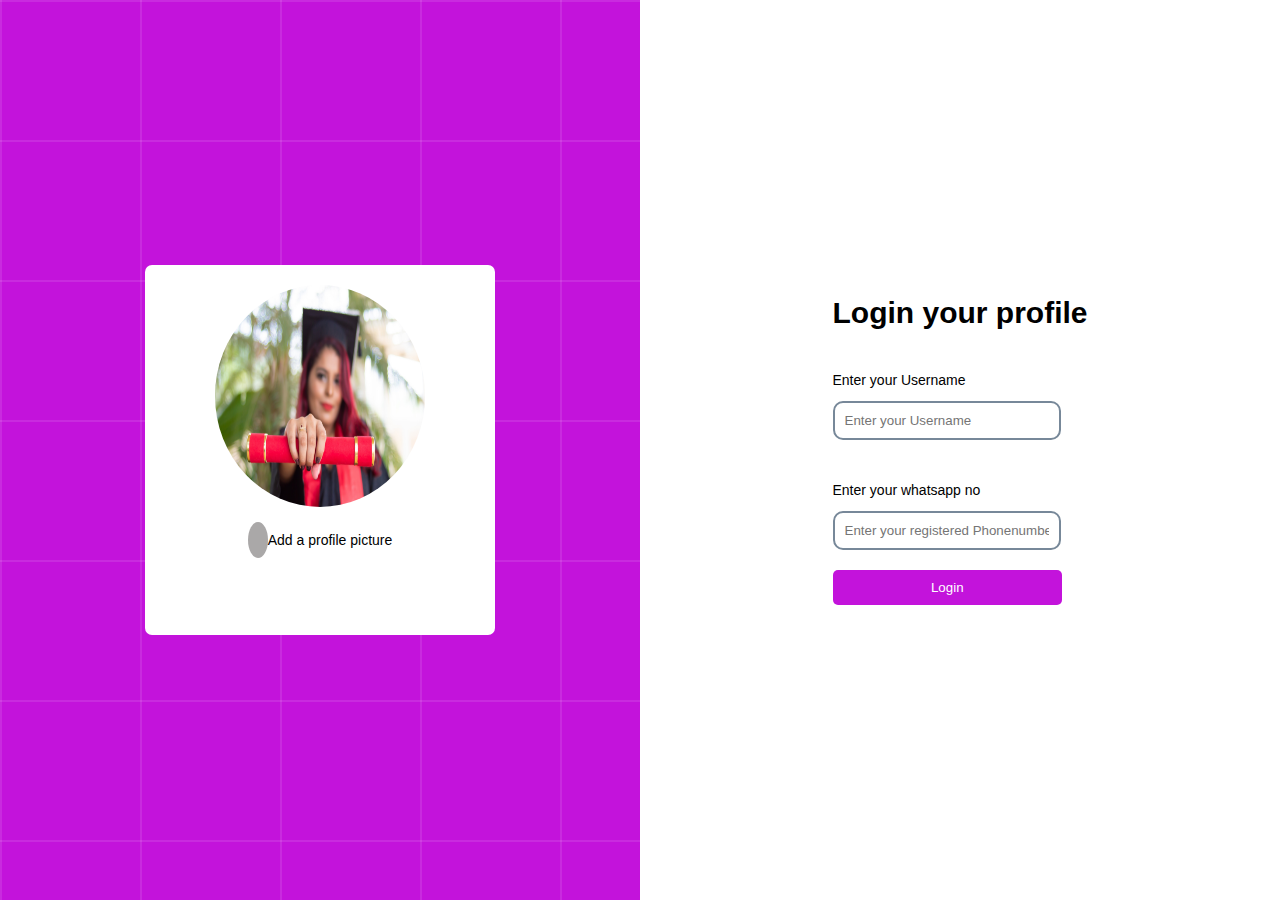
<file: index.html>
<!DOCTYPE html>
<html lang="en">
  <head>
    <meta charset="UTF-8" />
    <meta name="viewport" content="width=device-width, initial-scale=1.0" />
    <title>Login page</title>
    <link rel="stylesheet" href="style.css" />
    <link rel="stylesheet" href="https://cdnjs.cloudflare.com/ajax/libs/font-awesome/6.7.1/css/all.min.css" integrity="sha512-5Hs3dF2AEPkpNAR7UiOHba+lRSJNeM2ECkwxUIxC1Q/FLycGTbNapWXB4tP889k5T5Ju8fs4b1P5z/iB4nMfSQ==" crossorigin="anonymous" referrerpolicy="no-referrer" />
  </head>
  <body>
    <!-- Set up Page -->
    <section>
      <div class="profile">
        <div class="profile_pic_box">
            <img src="certificate.jpg" alt="Your profile picture" id="previewImage" class="previewimg"><br>
            <label for="fileupload" class="upload_btn"><i class="fa-solid fa-arrow-up-from-bracket">
              <input type="file" id="fileupload" hidden></i> Add a profile picture</label>
        </div>
      </div>


      <div class="set_up">
        <form action="#" id="form">
            <h1>Login your profile</h1>
            <div>
                <label for="name">Enter your Username</label><br>
                <input type="text" placeholder="Enter your Username" id="name"><br>
            </div>
            <div>
                <label for="num">Enter your whatsapp no</label><br>
                <input type="text" placeholder="Enter your registered Phonenumber" id="num"><br>
            </div>
            <button type="submit" id="submitbtn" class="login_btn">Login</button>
        </form>

      </div>
    </section>

    <script src="login.js"></script>
  </body>
</html>
</file>
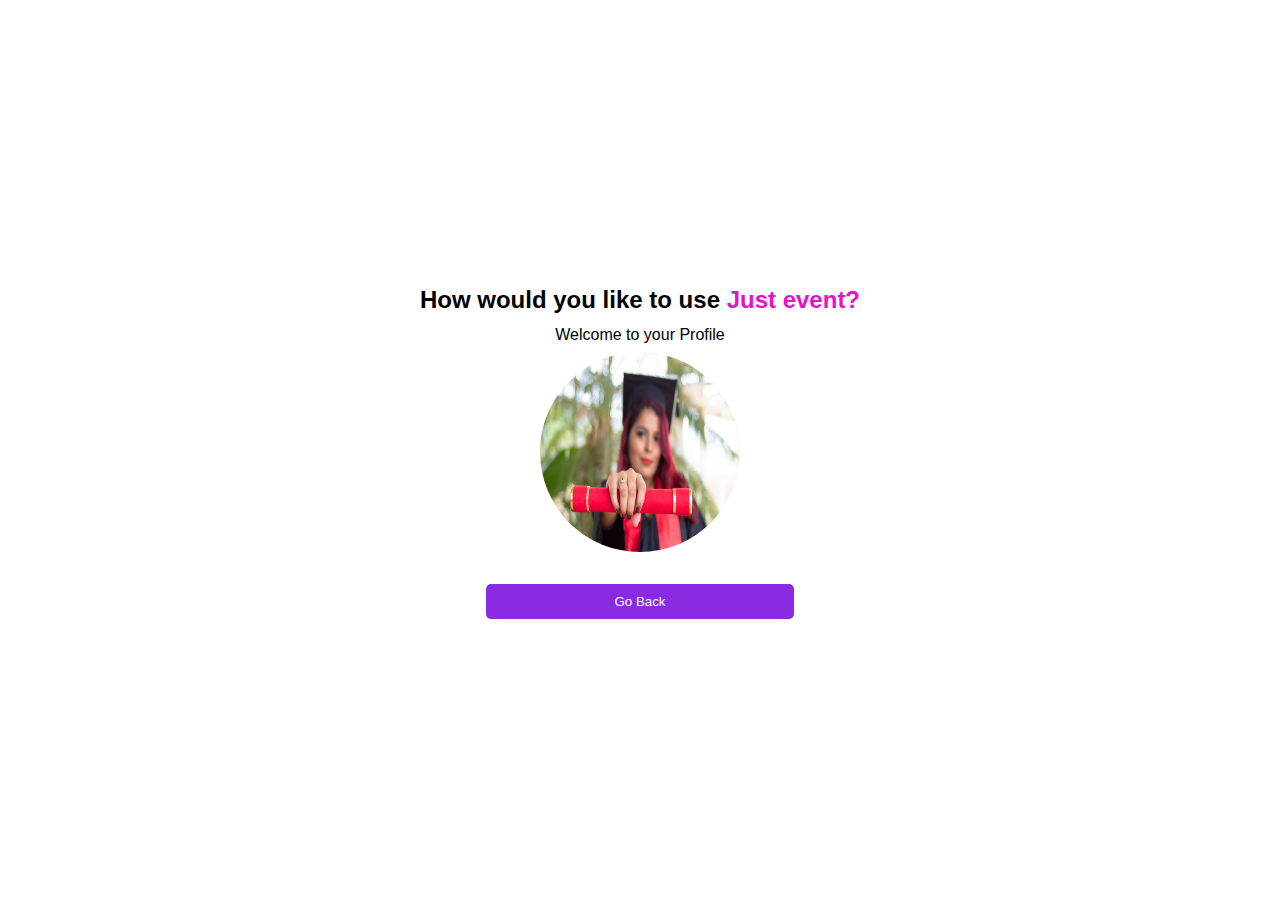
<file: profile.html>
<!DOCTYPE html>
<html lang="en">
<head>
    <meta charset="UTF-8">
    <meta name="viewport" content="width=device-width, initial-scale=1.0">
    <title>Just Event</title>
    <link rel="stylesheet" href="profile.css">
</head>
<body>
    <section>
        <div class="contents">
            <h2>How would you like to use <span style="color: #e910cc;">Just event?</span></h2>
            <p>Welcome to your Profile</p>
            <img src="certificate.jpg"  id="previewimg">
            <h5 id="displayName"></h5>
            <h6 id="displayNum"></h6>
            <button onclick="Goback()" class="back_btn">Go Back</button>
        </div>
    </section>
    <script>
        function Goback(){
            window.location.href = "index.html"
        }
        window.onload = function(){
            const imgData = localStorage.getItem("profileImage");
            if(imgData){
                document.getElementById("previewimg").src = imgData;
            }
        }
    </script>
</body>
</html>
</file>
<file: style.css>
*{
    margin: 0;
    padding: 0;
    box-sizing: 0;
    font-family: Verdana, Geneva, Tahoma, sans-serif;
}
section{
    display: grid;
    grid-template-columns: 1fr 1fr;
    height: 100vh;
}

/* -------------Profile Picture box------------- */
.profile{
    width: 100%;
    height: 100vh;
    background-color: #c313db;
    display: flex;
    align-items: center;
    justify-content: center;
    margin: auto;
    background-image: 
    linear-gradient(to right, rgba(255,255,255,0.1) 2px,transparent 1px),
    linear-gradient(to bottom, rgba(255,255,255,0.1) 2px,transparent 1px);
    background-size: 140px 140px;
}
.profile_pic_box{
    background-color: #fff;
    width: 350px;
    height: 370px;
    border-radius: 7px;
    text-align: center;
}
.previewimg{
    width: 60%;
    height: 60%;
    position: relative;
    border-radius: 50%;
    margin: 20px;
}
.profile_pic_box label{
    font-size: 14px;
}
.profile_pic_box label .fa-solid{
    background-color: #aaa8a8;
    border-radius: 50%;
    padding: 10px;
}


/* -----------Sign up box----------- */

.set_up{
    width: 100%;
    height: 100vh;
    border-radius: 3px;
    display: flex;
    justify-content: center;
    align-items: center;
}
.set_up form h1{
    font-size: 30px;
}
.set_up form{
  padding: 40px 60px;
  background-color:#fff;

}
.set_up form div{
    margin-top: 30px;
    line-height: 40px;
}
.set_up form input{
    padding: 10px;
    width: 80%;
    border-radius: 10px;
    border: 2px solid lightslategrey;
}
.login_btn{
    width: 90%;
    padding: 10px;
    background-color: #c313db;
    color: #fff;
    border: none;
    margin-top: 20px;
    border-radius: 5px;
    cursor: pointer;
}
.set_up form label{
    font-size: 14px;
    color: black;
}
.upload_btn{
    cursor: pointer;
    transition: transform 0.8s ease;
}
.login_btn:hover{
    transform: scale(0.94);
}

@media screen and (max-width:950px){
    section{
        grid-template-columns: 1fr;
        position: relative;
    }
    .profile{
        height: max-content;
        top: 60px;
        background-image:none;
        background-color: #fff;
        display: flex;
        justify-content: center;
        align-items: center;
    }
    .profile_pic_box{
        height: 170px;
        border-radius: 0;
    }
    .previewimg{
        width: 50%;
    }
    .set_up{
        height: max-content;
        display: flex;
        justify-content: center;
        align-items: center;
        position: relative;
    }
}
</file>
<file: profile.css>
*{
    margin: 0;
    padding: 0;
    box-sizing: border-box;
    font-family: Verdana, Geneva, Tahoma, sans-serif;
}
section{
    display: flex;
    justify-content: center;
    align-items: center;
    width: 100%;
    height: 100vh;
}
.contents{
    text-align: center;
    line-height: 35px;
}
.contents img{
    border-radius: 50%;
    width: 200px;
    height: 200px;
}
.contents button{
    width: 70%;
    padding: 10px;
    background-color: blueviolet;
    color: #fff;
    border: none;
    border-radius: 5px;
    margin-top: 20px;
    cursor: pointer;
}
.back_btn:hover{
    transform: scale(0.94);
}
</file>
